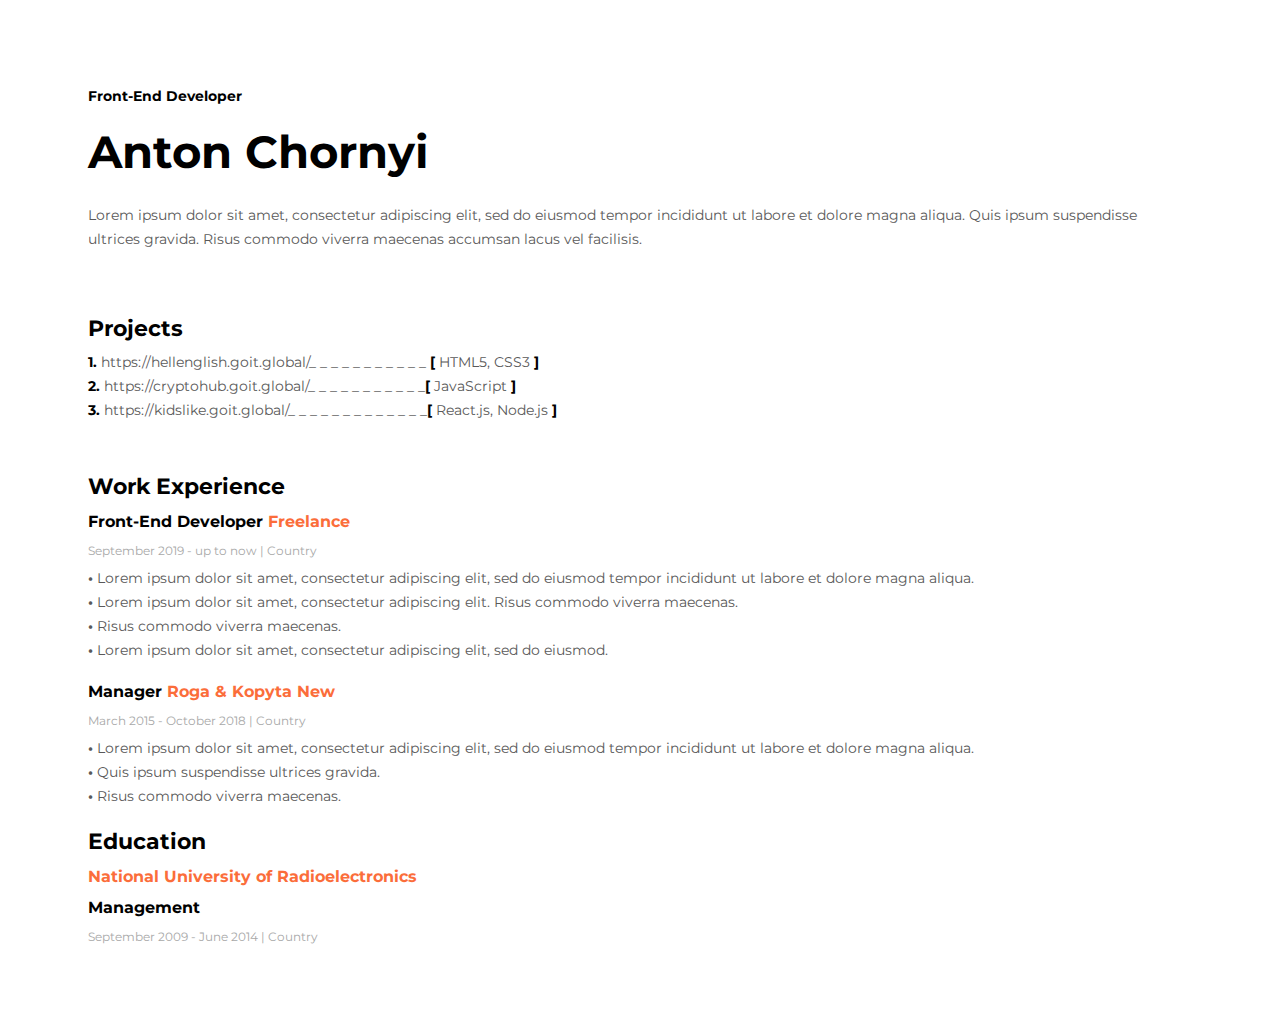
<file: Lesson_02/index.html>
<!DOCTYPE html>
<html lang="en">

<head>
    <meta charset="UTF-8">
    <meta http-equiv="X-UA-Compatible" content="IE=edge">
    <meta name="viewport" content="width=device-width, initial-scale=1.0">
    <title>Document</title>
    <link rel="preconnect" href="https://fonts.googleapis.com">
    <link rel="preconnect" href="https://fonts.gstatic.com" crossorigin>
    <link href="https://fonts.googleapis.com/css2?family=Montserrat:wght@400;700&display=swap" rel="stylesheet">
    
    <!-- Style css -->
    <link rel="stylesheet" href="./css/main.css">

</head>
<body>
    <section class="portfolio">
        
        <div class="portfolio__bio">
            <p class="portfolio__roli">Front-End Developer</p>
            <h1 id="roli" class="portfolio__name">Anton Chornyi</h1>
            <p class="portfolio__text">Lorem ipsum dolor sit amet, consectetur adipiscing elit, sed do eiusmod tempor incididunt ut labore et dolore magna aliqua. Quis ipsum suspendisse ultrices gravida. Risus commodo viverra maecenas accumsan lacus vel facilisis. </p>
        </div>
 
        <div class="projects">
            <h2 class="projects__roli">Projects</h2>
            <div class="projects__list">
                <p><strong class="numbers">1. </strong>https://hellenglish.goit.global/_ _ _ _ _ _ _ _ _ _ _ <strong class="numbers">[</strong> HTML5, CSS3 <strong class="numbers">]</strong></p>
                <p><strong class="numbers">2. </strong>https://cryptohub.goit.global/_ _ _ _ _ _ _ _ _ _ _<strong class="numbers">[</strong> JavaScript <strong class="numbers">]</strong></p>
                <p><strong class="numbers">3. </strong>https://kidslike.goit.global/_ _ _ _ _ _ _ _ _ _ _ _ _<strong class="numbers">[</strong> React.js, Node.js <strong class="numbers">]</strong></p>
            </div>
        </div>
   
        <div class="experience">
            <h2 class="experience__roli">Work Experience</h2>
        
            <h3 class="experience__list-tittle">
                Front-End Developer <span class="experience__list-tittle__color">Freelance</span></h3>
            
            <p class="experience__list__sub-tittle">September 2019 - up to now   |   Country</p>

            </div>
            <div class="experience__list">
                <p><strong>•</strong> Lorem ipsum dolor sit amet, consectetur adipiscing elit, sed do eiusmod tempor incididunt ut labore et dolore magna aliqua.</p>
                <p><strong>•</strong> Lorem ipsum dolor sit amet, consectetur adipiscing elit. Risus commodo viverra maecenas.</p>
                <p><strong>•</strong> Risus commodo viverra maecenas.</p>
                <p><strong>•</strong> Lorem ipsum dolor sit amet, consectetur adipiscing elit, sed do eiusmod.</p>
            </div>
            
            <h4 class="experience__list-tittle">Manager <span class="experience__list-tittle__color">Roga & Kopyta New</span></h4>

            <p class="experience__list__sub-tittle">March 2015 - October 2018   |   Country </p>

            <div class="experience__list">
                <p><strong>•</strong> Lorem ipsum dolor sit amet, consectetur adipiscing elit, sed do eiusmod tempor incididunt ut labore et dolore magna aliqua.</p>
                <p><strong>•</strong> Quis ipsum suspendisse ultrices gravida.</p>
                <p><strong>•</strong> Risus commodo viverra maecenas.</p>
            </div>
        
       
        <div class="education">
           <h2 class="eduacation__roli">Education</h2> 
           <h3 class="eduacation__list-tittle"><span>National University of Radioelectronics</span></h3>
            <p><strong>Management</strong></p>
           <p class="education__list-sub-tittle">September 2009 - June 2014   |   Country</p>
        </div>
    </section>

    
</body>

</html>
</file>
<file: Lesson_02/css/main.css>
/* font-family: 'Montserrat', sans-serif;  */
html{
    background: #FFFFFF;
    box-shadow: 6px 6px 20px rgba(0, 0, 0, 0.1);
}

* {
    padding: 0;
    margin: 0;
    
}

body{
    font-family: 'Montserrat';
}

.numbers{
    color: #000000;
}

.experience__list-tittle__color{
    color: #FB6D3A;
}

.portfolio{
    padding: 88px; 
    
    
}

.portfolio__roli{

   
    margin-bottom: 19px;    
    font-style: normal;
    font-weight: 700;
    font-size: 14px;
    line-height: 17px;
    
}

.portfolio__name{

   
    margin-bottom: 24px;
    font-style: normal;
    font-weight: 700;
    font-size: 45px;
    line-height: 55px;
    
}

.portfolio__text{

   
    margin-bottom: 64px;
    font-style: normal;
    font-weight: 400;
    font-size: 14px;
    line-height: 24px;
    color: #595959;
    

}



.projects__roli{

   
    margin-bottom: 8px;
    font-style: normal;
    font-weight: 700;
    font-size: 22px;
    line-height: 27px;
    color: #000000;
}

.projects__list{
    
   
    margin-bottom: 51px;
    font-style: normal;
    font-weight: 400;
    font-size: 14px;
    line-height: 24px;
    color: #595959;
}



.experience__roli{
    
  
    margin-bottom: 12px;
    font-style: normal;
    font-weight: 700;
    font-size: 22px;
    line-height: 27px;
    color: #000000;

}

.experience__list-tittle{
    
    margin-top: 12px;
    margin-bottom: 11px;
    font-style: normal;
    font-weight: 700;
    font-size: 16px;
    line-height: 20px;
    color: #000000;

}

.experience__list__sub-tittle{
    
   
    margin-bottom: 8px;
    font-style: normal;
    font-weight: 400;
    font-size: 12px;
    line-height: 15px;
    color: #A8A8A8;

}

.experience__list{
    
    margin-bottom: 20px;
    font-style: normal;
    font-weight: 400;
    font-size: 14px;
    line-height: 24px;
    color: #595959;

}




.eduacation__roli{

    
    
    margin-bottom: 12px;
    font-style: normal;
    font-weight: 700;
    font-size: 22px;
    line-height: 27px;
    color: #000000;

}

.eduacation__list-tittle{

    
    margin-top: 12px;
    margin-bottom: 11px;
    font-style: normal;
    font-weight: 700;
    font-size: 16px;
    line-height: 20px;
    color: #FB6D3A;

}

.education__list-sub-tittle{

    
    margin-top: 12px;
    font-style: normal;
    font-weight: 400;
    font-size: 12px;
    line-height: 15px;
    color: #A8A8A8;

}


.border{
    border: dashed;
    color: #A8A8A8;
}
</file>
